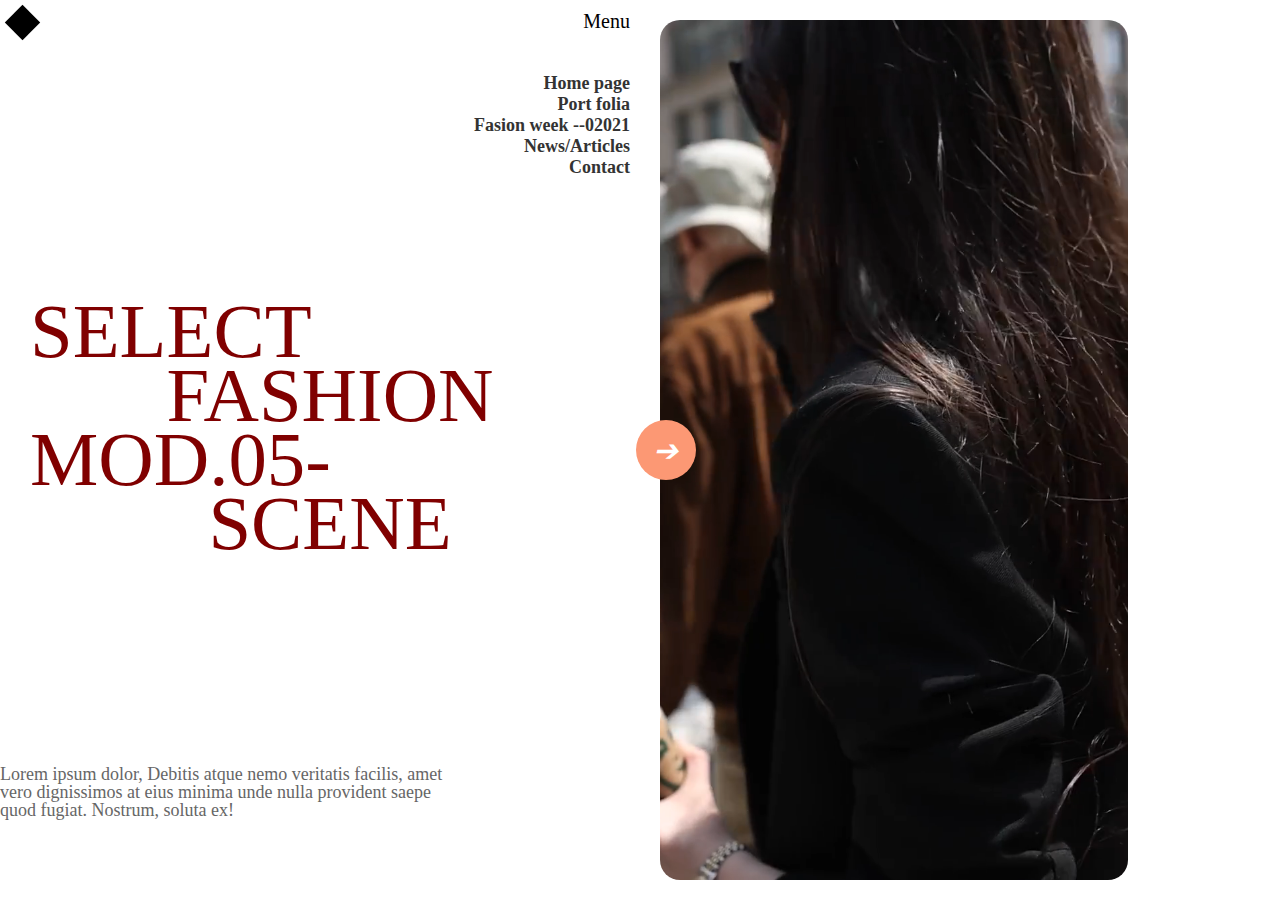
<file: project1 Select Fashion Mod Scene/index.html>
<!DOCTYPE html>
<html lang="en">
<head>
    <meta charset="UTF-8">
    <meta name="viewport" content="width=device-width, initial-scale=1.0">
    <title>Document</title>
    <link rel="stylesheet" href="style.css">
</head>
<body>
   <div id="main">
    <div id="left_top_left">
        <div id="square"></div>
    </div>
    <div id="left_top_right">
        <h4>Menu</h4>
        <h5>Home page</h5>
        <h5>Port folia</h5>
        <h5>Fasion week --02021</h5>
        <h5>News/Articles</h5>
        <h5>Contact</h5>
    </div>
    <div id="left_center">
        <h1>select</h1>
        <h1>fashion</h1>
        <h1>mod.05-</h1>
        <h1>scene</h1>
    </div>
    <div id="left_bottom">
        <p>Lorem ipsum dolor, Debitis atque nemo veritatis facilis, amet vero dignissimos at eius minima unde nulla provident saepe quod fugiat. Nostrum, soluta ex!</p>
    </div>
    <div id="right">
        <video autoplay loop muted src="./videoforproject.mp4"></video>
    </div>
    <div id="arrow">
       <i>➔</i>
    </div>
   </div>
</body>
</html>
</file>
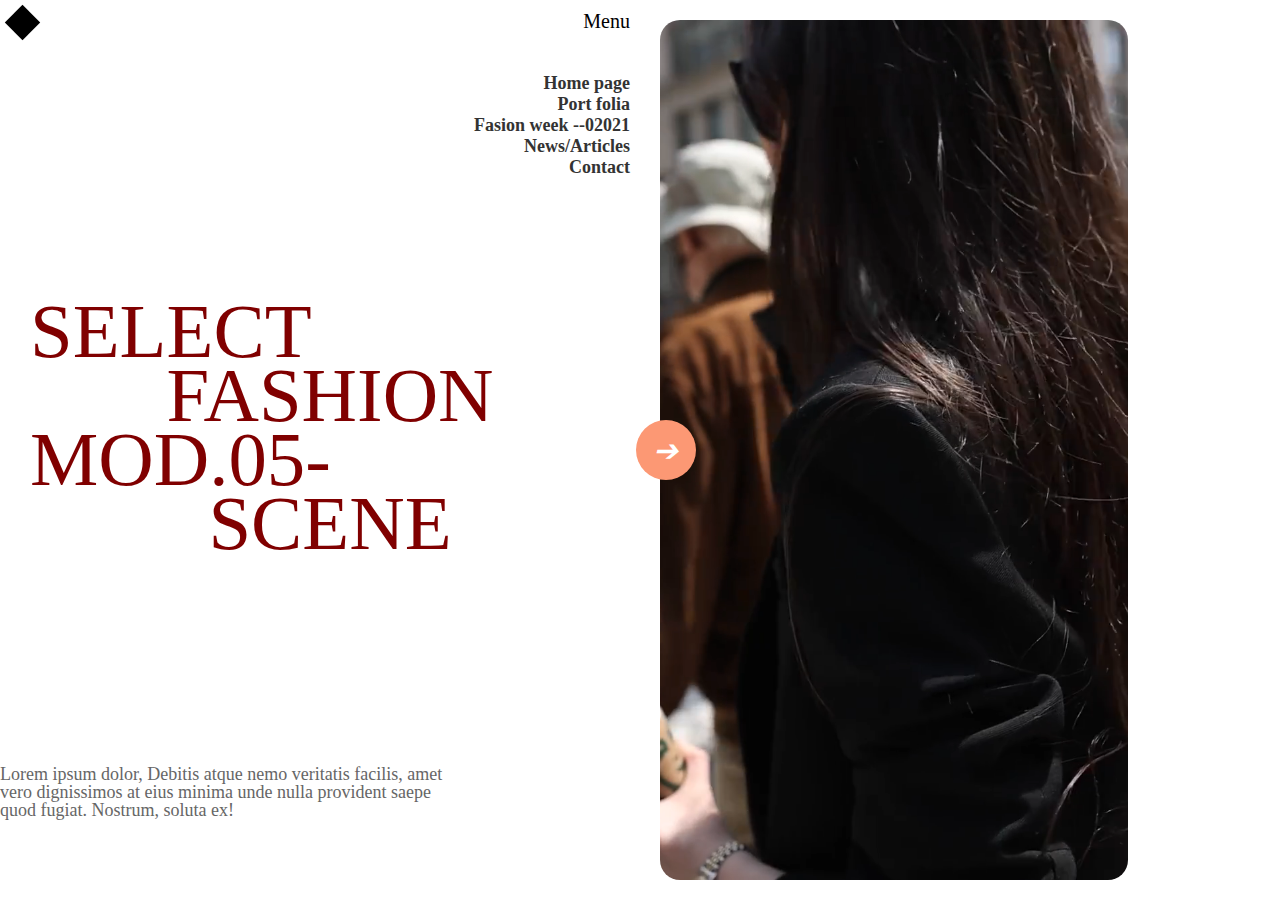
<file: project1 Select Fashion Mod Scene/project 1.htm>
<!DOCTYPE html>
<html lang="en">
<head>
    <meta charset="UTF-8">
    <meta name="viewport" content="width=device-width, initial-scale=1.0">
    <title>Document</title>
    <link rel="stylesheet" href="project1_style.css">
</head>
<body>
   <div id="main">
    <div id="left_top_left">
        <div id="square"></div>
    </div>
    <div id="left_top_right">
        <h4>Menu</h4>
        <h5>Home page</h5>
        <h5>Port folia</h5>
        <h5>Fasion week --02021</h5>
        <h5>News/Articles</h5>
        <h5>Contact</h5>
    </div>
    <div id="left_center">
        <h1>select</h1>
        <h1>fashion</h1>
        <h1>mod.05-</h1>
        <h1>scene</h1>
    </div>
    <div id="left_bottom">
        <p>Lorem ipsum dolor, Debitis atque nemo veritatis facilis, amet vero dignissimos at eius minima unde nulla provident saepe quod fugiat. Nostrum, soluta ex!</p>
    </div>
    <div id="right">
        <video autoplay loop muted src="./videoforproject.mp4"></video>
    </div>
    <div id="arrow">
       <i>➔</i>
    </div>
   </div>
</body>
</html>
</file>
<file: project1 Select Fashion Mod Scene/style.css>
*{
    margin:0;
    padding:0;
    box-sizing: border-box;
}
html,body{
    width: 100%;
    height: 100%;
}
#main{
    width: 100%;
    height: 100%;
    background-color:white;
    display: grid;
    grid-template-columns: 26% 24% 50%;
    grid-template-rows:30% 55% 15%;
}
#left_top_left{
    /* background-color:white; */
    padding: 10px;
}
#square{
    width: 25px;
    height: 25px;
    background-color: black;
    rotate: 45deg;
}
#left_top_right{
    justify-self: right;
    /* background-color:cornflowerblue; */
    text-align: right;
    padding: 10px 10px 10px 10px ;
}
#left_top_right h4{
    margin-bottom: 40px;
    font-size: 20px;
    font-weight: 500;
}
#left_top_right h5{
    font-size: 18px;
    font-weight: 500px;
    color: #333;
}
#left_center{
    /* background-color: darkkhaki; */
    grid-column: 1/3;
    padding:30px 10px 5px 30px;
}
#left_center h1{
    font-size: 6vw;
    text-transform: uppercase;
    font-weight: 450;
    font-family: Cambria, Cochin, Georgia, Times, 'Times New Roman', serif;
    line-height: 5vw;
    color: maroon;
}
#left_center h1:nth-child(2n){
    text-align: center;
}
#left_bottom{
    /* background-color: darksalmon; */
    grid-column: 1/3;
}
#left_bottom p{
    width:70%;
    font-size: 18px;
    font-weight: 500;
    color: #666;
    line-height: 1;
}
#right{
    /* background-color: red; */
    grid-column: 3;
    grid-row: 1/4;
    padding: 20px;
    padding-right: 100px;
}
#right video{
   
  height: 100%;
  width: 90%;
  object-fit: cover;
  object-position: top;
  border-radius: 20px;
}
#arrow{
    width: 2%;
    height: 5%;
    position: absolute;
    background-color: rgb(252, 152, 116);
    top:50%;
    left:52%;
    display: flex;
    align-items: center;
    justify-content: center;
    padding: 30px;
    color:#fff;
    border-radius: 60%;
    transform: translate(-50%,-50%);
}
#arrow i{
    font-size: 30px;
    font-weight: 50;
}
</file>
<file: project1 Select Fashion Mod Scene/project1_style.css>
*{
    margin:0;
    padding:0;
    box-sizing: border-box;
}
html,body{
    width: 100%;
    height: 100%;
}
#main{
    width: 100%;
    height: 100%;
    background-color:white;
    display: grid;
    grid-template-columns: 26% 24% 50%;
    grid-template-rows:30% 55% 15%;
}
#left_top_left{
    /* background-color:white; */
    padding: 10px;
}
#square{
    width: 25px;
    height: 25px;
    background-color: black;
    rotate: 45deg;
}
#left_top_right{
    justify-self: right;
    /* background-color:cornflowerblue; */
    text-align: right;
    padding: 10px 10px 10px 10px ;
}
#left_top_right h4{
    margin-bottom: 40px;
    font-size: 20px;
    font-weight: 500;
}
#left_top_right h5{
    font-size: 18px;
    font-weight: 500px;
    color: #333;
}
#left_center{
    /* background-color: darkkhaki; */
    grid-column: 1/3;
    padding:30px 10px 5px 30px;
}
#left_center h1{
    font-size: 6vw;
    text-transform: uppercase;
    font-weight: 450;
    font-family: Cambria, Cochin, Georgia, Times, 'Times New Roman', serif;
    line-height: 5vw;
    color: maroon;
}
#left_center h1:nth-child(2n){
    text-align: center;
}
#left_bottom{
    /* background-color: darksalmon; */
    grid-column: 1/3;
}
#left_bottom p{
    width:70%;
    font-size: 18px;
    font-weight: 500;
    color: #666;
    line-height: 1;
}
#right{
    /* background-color: red; */
    grid-column: 3;
    grid-row: 1/4;
    padding: 20px;
    padding-right: 100px;
}
#right video{
   
  height: 100%;
  width: 90%;
  object-fit: cover;
  object-position: top;
  border-radius: 20px;
}
#arrow{
    width: 2%;
    height: 5%;
    position: absolute;
    background-color: rgb(252, 152, 116);
    top:50%;
    left:52%;
    display: flex;
    align-items: center;
    justify-content: center;
    padding: 30px;
    color:#fff;
    border-radius: 60%;
    transform: translate(-50%,-50%);
}
#arrow i{
    font-size: 30px;
    font-weight: 50;
}
</file>
